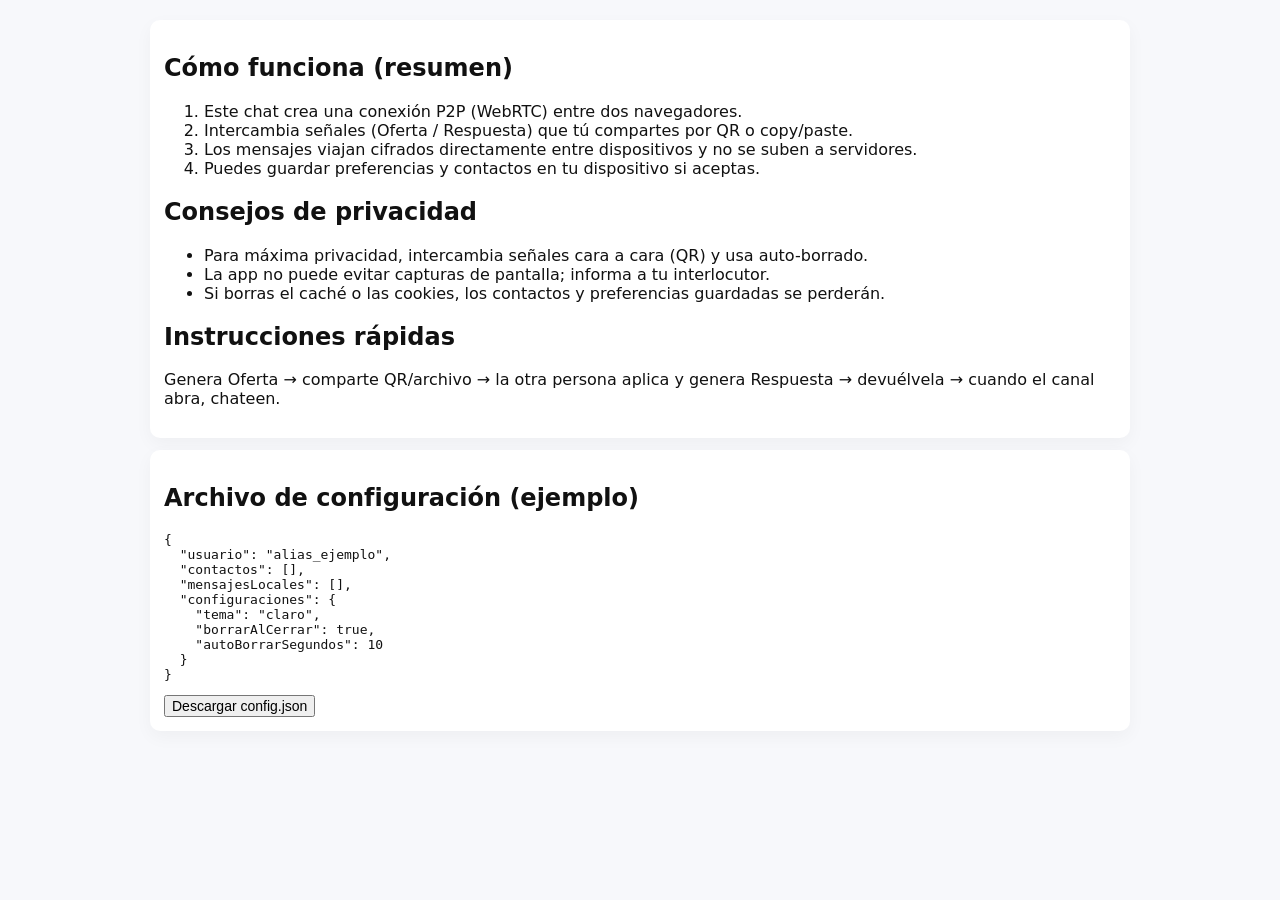
<file: config.html>
<!doctype html>
<html lang="es">
<head>
<meta charset="utf-8"/>
<meta name="viewport" content="width=device-width,initial-scale=1"/>
<title>Configuración — Chat P2P Efímero</title>
<link rel="stylesheet" href="styles.css">
</head>
<body>
  <main class="container">
    <section class="panel">
      <h1>Cómo funciona (resumen)</h1>
      <ol>
        <li>Este chat crea una conexión P2P (WebRTC) entre dos navegadores.</li>
        <li>Intercambia señales (Oferta / Respuesta) que tú compartes por QR o copy/paste.</li>
        <li>Los mensajes viajan cifrados directamente entre dispositivos y no se suben a servidores.</li>
        <li>Puedes guardar preferencias y contactos en tu dispositivo si aceptas.</li>
      </ol>
      <h2>Consejos de privacidad</h2>
      <ul>
        <li>Para máxima privacidad, intercambia señales cara a cara (QR) y usa auto-borrado.</li>
        <li>La app no puede evitar capturas de pantalla; informa a tu interlocutor.</li>
        <li>Si borras el caché o las cookies, los contactos y preferencias guardadas se perderán.</li>
      </ul>
      <h2>Instrucciones rápidas</h2>
      <p>Genera Oferta → comparte QR/archivo → la otra persona aplica y genera Respuesta → devuélvela → cuando el canal abra, chateen.</p>
    </section>

    <section class="panel">
      <h2>Archivo de configuración (ejemplo)</h2>
      <pre><code id="cfgExample"></code></pre>
      <button id="downloadCfg">Descargar config.json</button>
    </section>
  </main>
<script>
const example = {
  "usuario": "alias_ejemplo",
  "contactos": [],
  "mensajesLocales": [],
  "configuraciones": {
    "tema": "claro",
    "borrarAlCerrar": true,
    "autoBorrarSegundos": 10
  }
};
document.getElementById('cfgExample').textContent = JSON.stringify(example, null, 2);
document.getElementById('downloadCfg').onclick = ()=>{
  const blob = new Blob([JSON.stringify(example, null, 2)], {type:'application/json'});
  const a = document.createElement('a'); a.href = URL.createObjectURL(blob); a.download='config.json'; a.click(); URL.revokeObjectURL(a.href);
};
</script>
</body>
</html>
</file>
<file: styles.css>
:root{ --bg:#f7f8fb; --panel:#ffffff; --accent:#2b6cb0; --pad:14px; font-family:Inter, system-ui, -apple-system, 'Segoe UI', Roboto, 'Helvetica Neue', Arial;}
body{background:var(--bg); margin:0; padding:20px; color:#111}
.top{margin-bottom:8px}
.container{max-width:980px;margin:0 auto}
.panel{background:var(--panel); padding:var(--pad); border-radius:10px; box-shadow:0 6px 18px rgba(20,20,30,0.04); margin-bottom:12px}
.row{display:flex;gap:8px;align-items:center;flex-wrap:wrap;margin-top:8px}
input,textarea,button{font-size:14px}
textarea{min-height:100px;width:100%}
.signal-area{display:flex;gap:12px}
.qrbox{width:260px}
.reader{width:260px;height:200px;background:#1111;border-radius:8px}
.log{height:220px;overflow:auto;background:#fafafa;padding:8px;border-radius:8px}
.msg{padding:6px;margin:6px 0;border-radius:6px;background:#fff;border:1px solid #eee}
.small{font-size:13px;color:#666}
.footer{margin-top:12px;text-align:center;color:#666}
.consent{position:fixed;left:12px;bottom:12px;right:12px;background:#fff;border-radius:8px;padding:12px;box-shadow:0 6px 18px rgba(0,0,0,.08);z-index:999}
.kbd{font-family:monospace;background:#f6f6f6;padding:4px 6px;border-radius:4px}
.list{margin-top:10px}
.meta{font-size:13px;color:#666;margin-top:6px}
</file>
